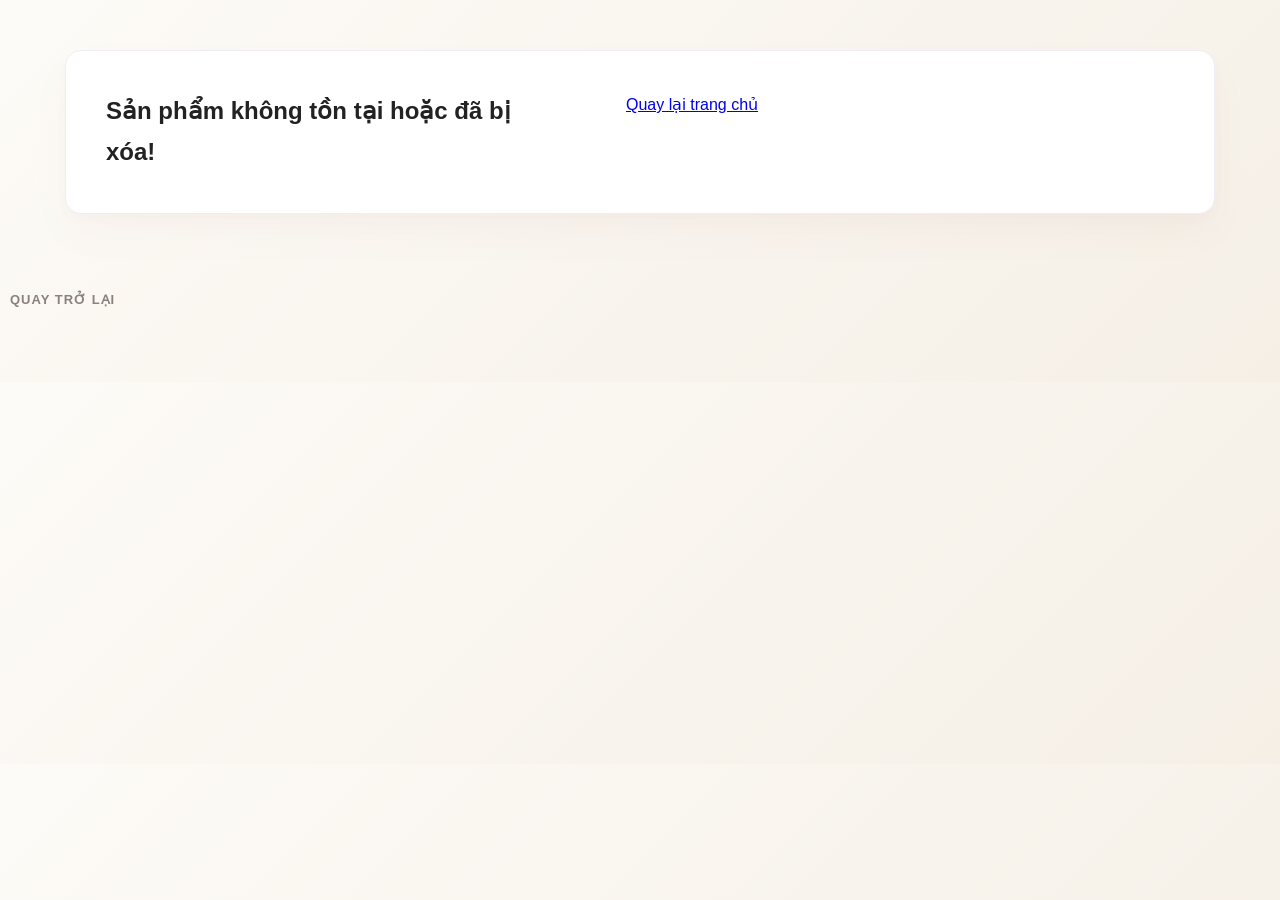
<file: html/chi-tiet.html>
<!DOCTYPE html>
<html lang="vi">
<head>
    <title>trang chi tiết</title>
    <meta charset="utf-8">
    <link rel="stylesheet" href="../css/style8.css">
</head>
<body>

    <div class="container" id="container">
        <img src="" alt="" id="image">
        <p id="name"></p>
        <p id="price"></p>
        <p id="description"></p>
    </div>
     <a href="page8.html">quay trở lại</a>
     <script src="../js/lib.js"></script>

        <script>
        // 1. Lấy ID từ URL
        const urlParams = new URLSearchParams(window.location.search);
        const productId = urlParams.get('id');

        // 2. Tìm sản phẩm trong mảng (Dùng dấu == để chấp nhận cả chuỗi chữ hoặc số thô, tránh lỗi so sánh)
        const foundProduct = products.find(obj => obj.id == productId);
                
        // 3. Hiển thị dữ liệu ra giao diện
        if (foundProduct) {
            document.getElementById('name').innerText = foundProduct.name;
            document.getElementById('price').innerText = foundProduct.price + "/túi";
            document.getElementById('description').innerText = foundProduct.description;
            
            // Tự động tương thích linh hoạt nếu file data đặt tên thuộc tính là image hoặc img
            document.getElementById('image').src = foundProduct.image || foundProduct.img;
            document.getElementById('image').alt = foundProduct.name;

            // >>> ĐÃ SỬA LỖI 1: BỔ SUNG LẠI SỰ KIỆN CLICK CHUYỂN TRANG SANG GIỎ HÀNG <<<
            document.querySelector('#description').addEventListener('click', function() {
                window.location.href = `gio-hang.html?id=${foundProduct.id}`;
            });
        } 
        else {
            // Trường hợp URL bậy bạ hoặc không tìm thấy ID phù hợp
            document.getElementById("container").innerHTML = `<h2>Sản phẩm không tồn tại hoặc đã bị xóa!</h2><a href="page8.html">Quay lại trang chủ</a>`;
        }

        // >>> ĐÃ SỬA LỖI 2: ĐỒNG BỘ SỐ LƯỢNG GIỎ HÀNG TRÊN NAVBAR TỰ ĐỘNG VÀ CHO CHẠY TRỰC TIẾP <<<
        function updateNavbarCartCount() {
            const cartCountElement = document.getElementById("cart-count");
            if (!cartCountElement) return;

            // Đọc giỏ hàng hiện tại đã lưu trữ trong máy tính
            const cart = JSON.parse(localStorage.getItem('shoppingCart')) || [];
            
            // Tính tổng số lượng (cộng dồn thuộc tính quantity của từng món)
            let totalItems = 0;
            cart.forEach(item => {
                totalItems += item.quantity;
            });

            // Ép con số hiển thị trên thanh menu thay đổi lập tức theo thời gian thực
            cartCountElement.innerText = totalItems;
        }

        // Cho hàm chạy trực tiếp ngay lập tức, không dùng lệnh DOMContentLoaded bị đơ nữa
        updateNavbarCartCount();
    </script>
</body>
</html>
</file>
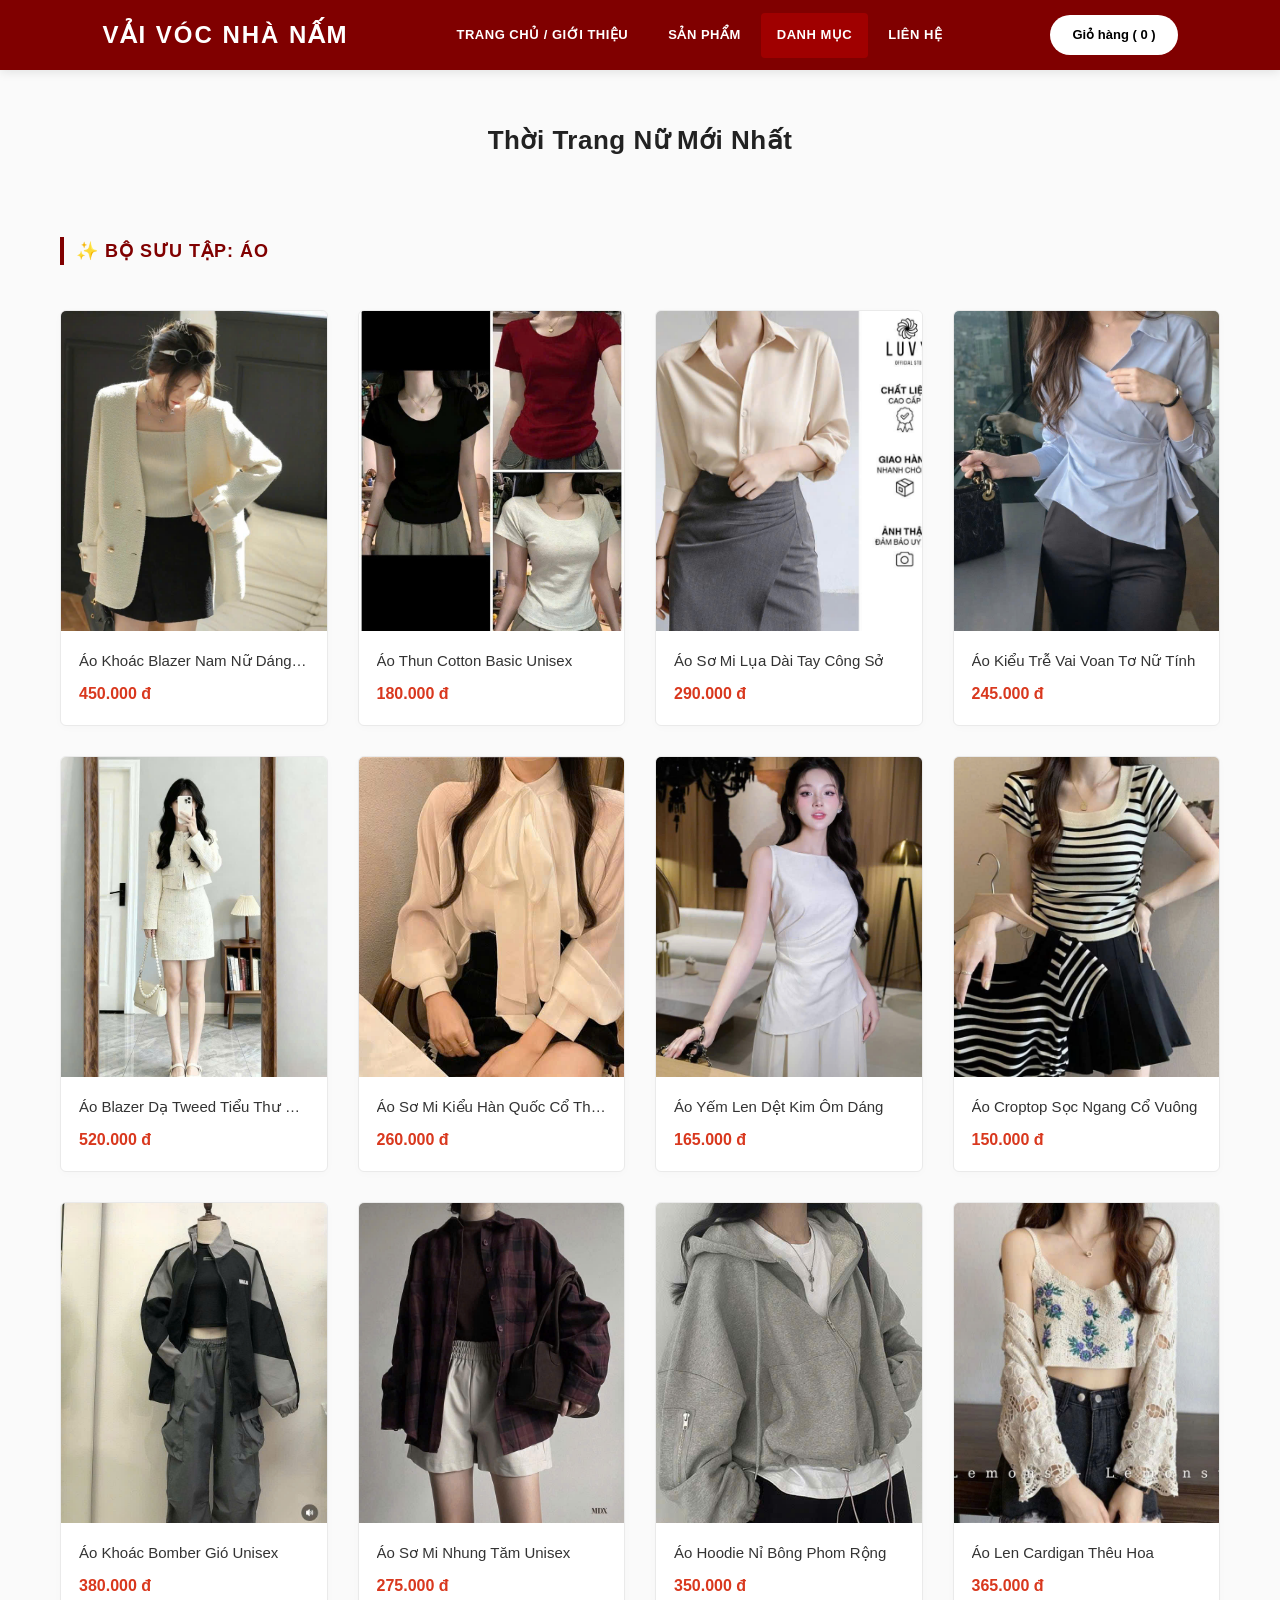
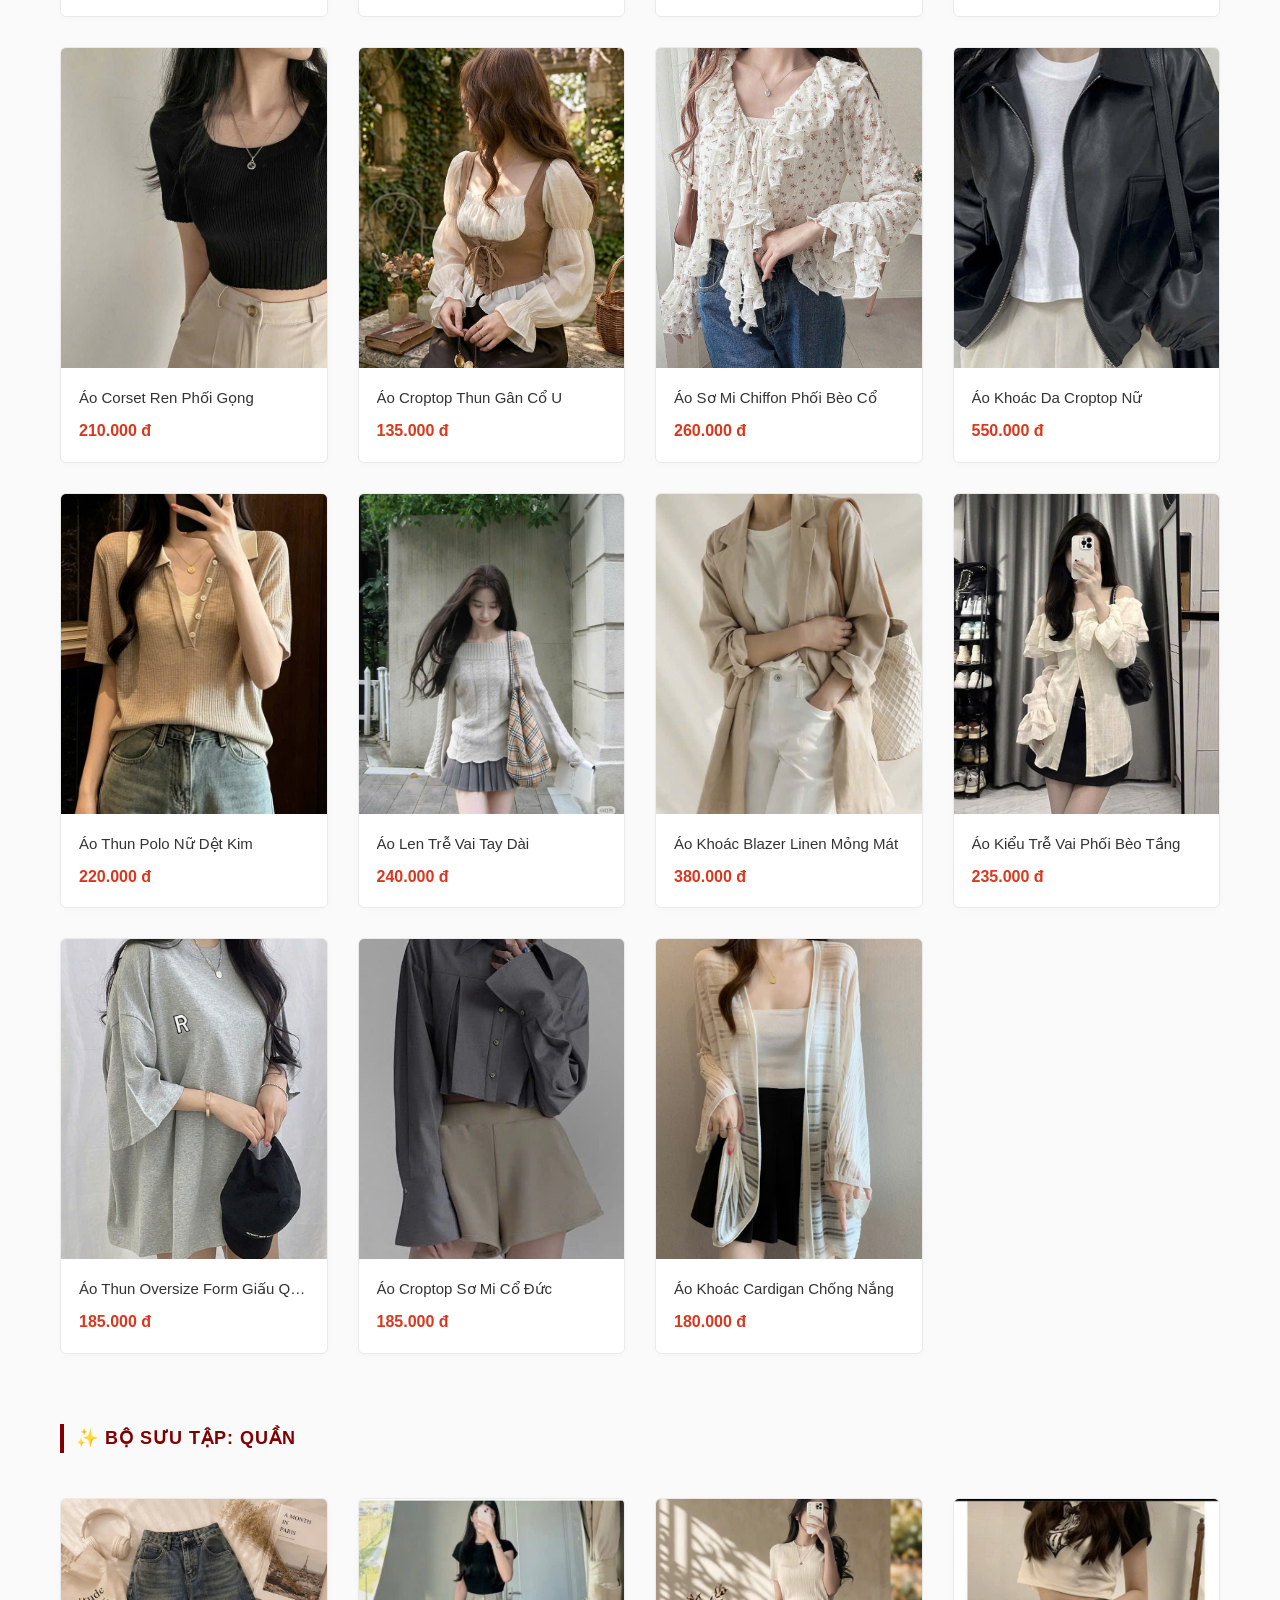
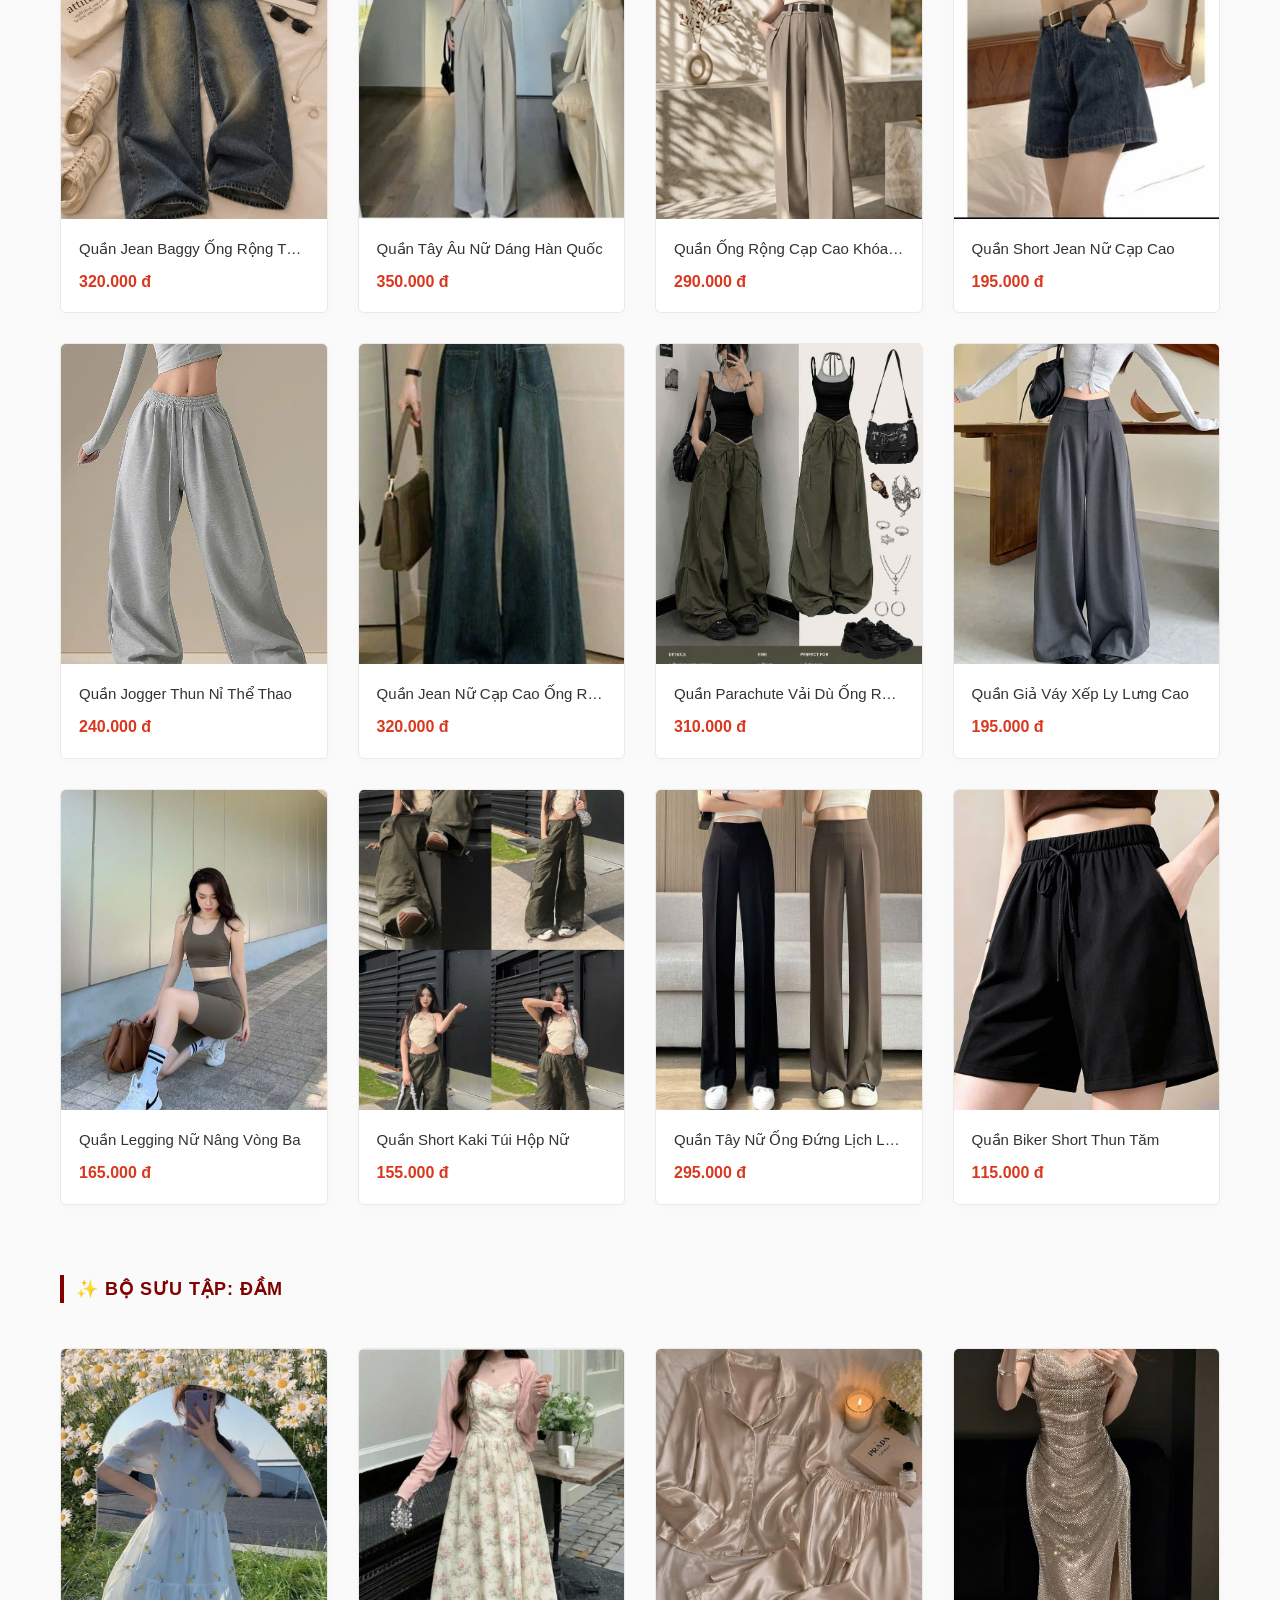
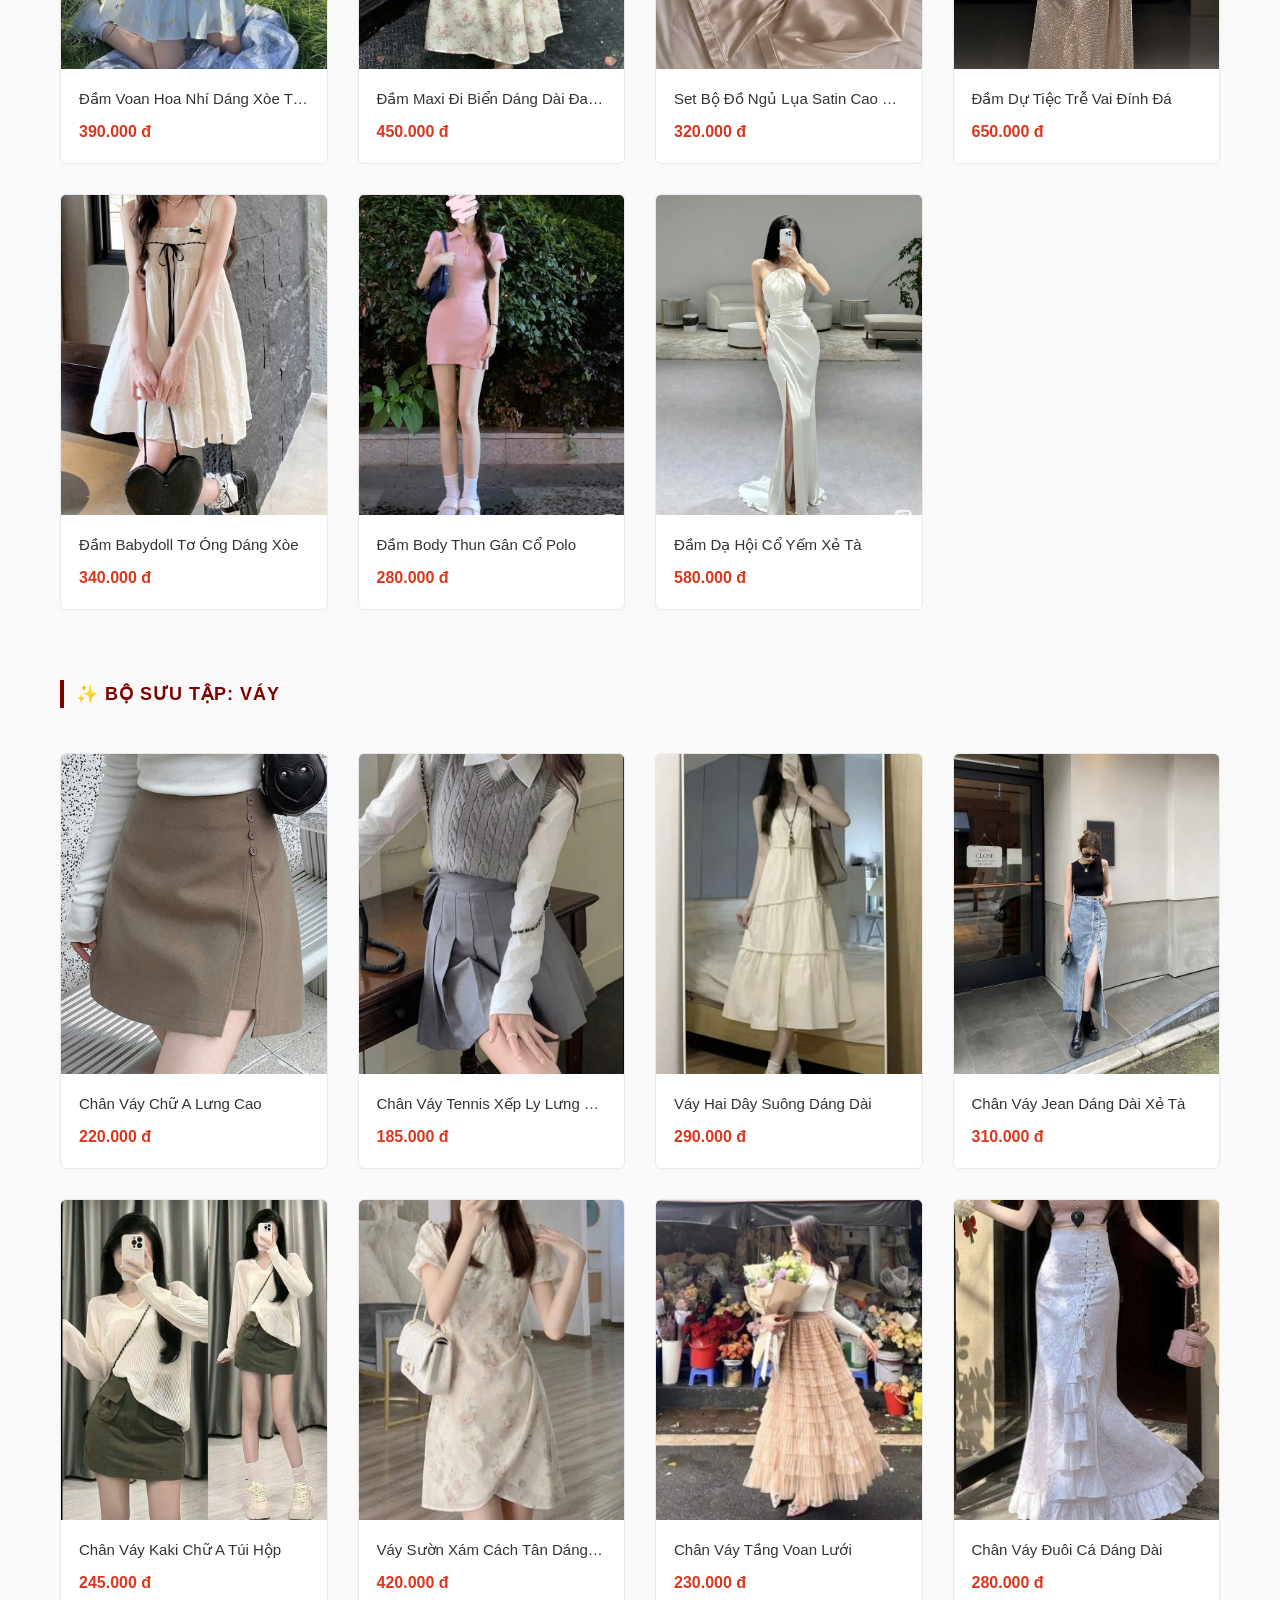
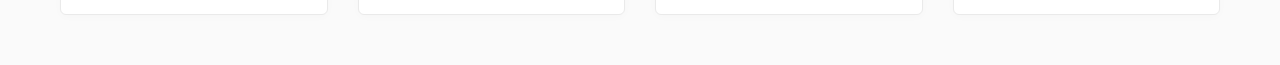
<file: html/danh-muc.html>
<!DOCTYPE html>
<html lang="vi">
<head>
    <meta charset="UTF-8">
    <meta name="viewport" content="width=device-width, initial-scale=1.0">
    <title>DIP STYLE - Danh Mục Thời Trang Nữ</title>
    <!-- Đường dẫn đến file CSS chung của bạn -->
    <link rel="stylesheet" href="../css/style9.css">
</head>
<body>

    <!-- THANH ĐIỀU HƯỚNG (HEADER ĐỎ ĐÔ) -->
    <header class="navbar">
        <div class="logo">Vải Vóc Nhà Nấm</div> 
        <nav class="nav-links">
            <a href="gioi-thieu.html">TRANG CHỦ / GIỚI THIỆU</a>
            <a href="page8.html">SẢN PHẨM</a>
            <a href="danh-muc.html" class="active">DANH MỤC</a>
            <a href="lien-he.html">LIÊN HỆ</a>
        </nav>
        <div class="nav-icons">
            <a href="gio-hang.html" class="icon-cart">Giỏ hàng ( <span id="cart-count">0</span> )</a>
        </div>
    </header>

    <!-- KHU VỰC HIỂN THỊ DANH SÁCH SẢN PHẨM -->
    <main class="shop-container">
        <h2 class="page-title">Thời Trang Nữ Mới Nhất</h2>
        
        <!-- Lưới chứa sản phẩm, JavaScript sẽ tự động đổ dữ liệu vào đây -->
        <div class="product-grid" id="product-list"></div>
    </main>

    <!-- Nhúng file thư viện chứa mảng products của bạn -->
    <script src="../js/lib.js"></script>
    
    <script>
        // Hàm tự động gom nhóm sản phẩm dựa theo trường category bạn vừa thêm
        function renderCategorizedProducts() {
            const productListContainer = document.getElementById('product-list');
            if (!productListContainer) return;

            // 1. Tạo một đối tượng trống để chứa các nhóm sản phẩm
            const categories = {};
            products.forEach(product => {
                // Nếu sản phẩm nào quên chưa điền category, mặc định xếp vào nhóm Khác
                const catName = product.category || "Sản phẩm khác";
                
                if (!categories[catName]) {
                    categories[catName] = [];
                }
                categories[catName].push(product);
            });

            // 2. Duyệt qua từng nhóm đã gom để dựng cấu trúc HTML
            let htmlContent = '';
            
            for (const categoryName in categories) {
                // Tự động sinh thanh tiêu đề phân khu đỏ đô sang trọng
                htmlContent += `
                    <div class="category-section" style="grid-column: 1 / -1; width: 100%; margin-top: 40px; margin-bottom: 15px;">
                        <h3 class="category-subtitle" style="font-size: 18px; font-weight: 700; color: #800000; text-transform: uppercase; border-left: 4px solid #800000; padding-left: 12px; letter-spacing: 1px;">
                            ✨ BỘ SƯU TẬP: ${categoryName}
                        </h3>
                    </div>
                `;

                // Đổ toàn bộ các thẻ card sản phẩm thuộc phân khu đó vào
                categories[categoryName].forEach(product => {
                    // Tự động nhận diện linh hoạt thuộc tính ảnh nếu bạn đặt tên là img hoặc image
                    const productImg = product.image || product.img;
                    
                    htmlContent += `
                        <div class="product-card" onclick="goToDetail('${product.id}')">
                            <div class="product-image">
                                <img src="${productImg}" alt="${product.name}">
                            </div>
                            <div class="product-info">
                                <h3 class="product-name">${product.name}</h3>
                                <p class="product-price">${product.price.toLocaleString('vi-VN')} đ</p>
                            </div>
                        </div>
                    `;
                });
            }

            // 3. Đổ toàn bộ chuỗi HTML hoàn chỉnh vào khối lưới grid ban đầu
            productListContainer.innerHTML = htmlContent;
        }

        // Hàm chuyển hướng sang trang chi tiết kèm theo ID sản phẩm trên URL
        function goToDetail(id) {
            window.location.href = `chi-tiet.html?id=${id}`;
        }

        // Kích hoạt hàm xử lý phân loại tự động ngay khi trang web tải xong
        window.onload = renderCategorizedProducts;
        // ĐOẠN CODE ĐỒNG BỘ SỐ LƯỢNG GIỎ HÀNG TRÊN NAVBAR TỰ ĐỘNG
function updateNavbarCartCount() {
    const cartCountElement = document.getElementById("cart-count");
    if (!cartCountElement) return; // Nếu trang không có nút giỏ hàng thì bỏ qua

    // Đọc giỏ hàng hiện tại đã lưu trữ trong máy tính
    const cart = JSON.parse(localStorage.getItem('shoppingCart')) || [];
    
    // Tính tổng số lượng (cộng dồn thuộc tính quantity của từng món)
    let totalItems = 0;
    cart.forEach(item => {
        totalItems += item.quantity;
    });

    // Ép con số hiển thị trên thanh menu thay đổi lập tức theo thời gian thực
    cartCountElement.innerText = totalItems;
}

// Chạy hàm cập nhật ngay khi trang web vừa tải xong
document.addEventListener("DOMContentLoaded", updateNavbarCartCount);


    </script>
    </body>
</html>
</file>
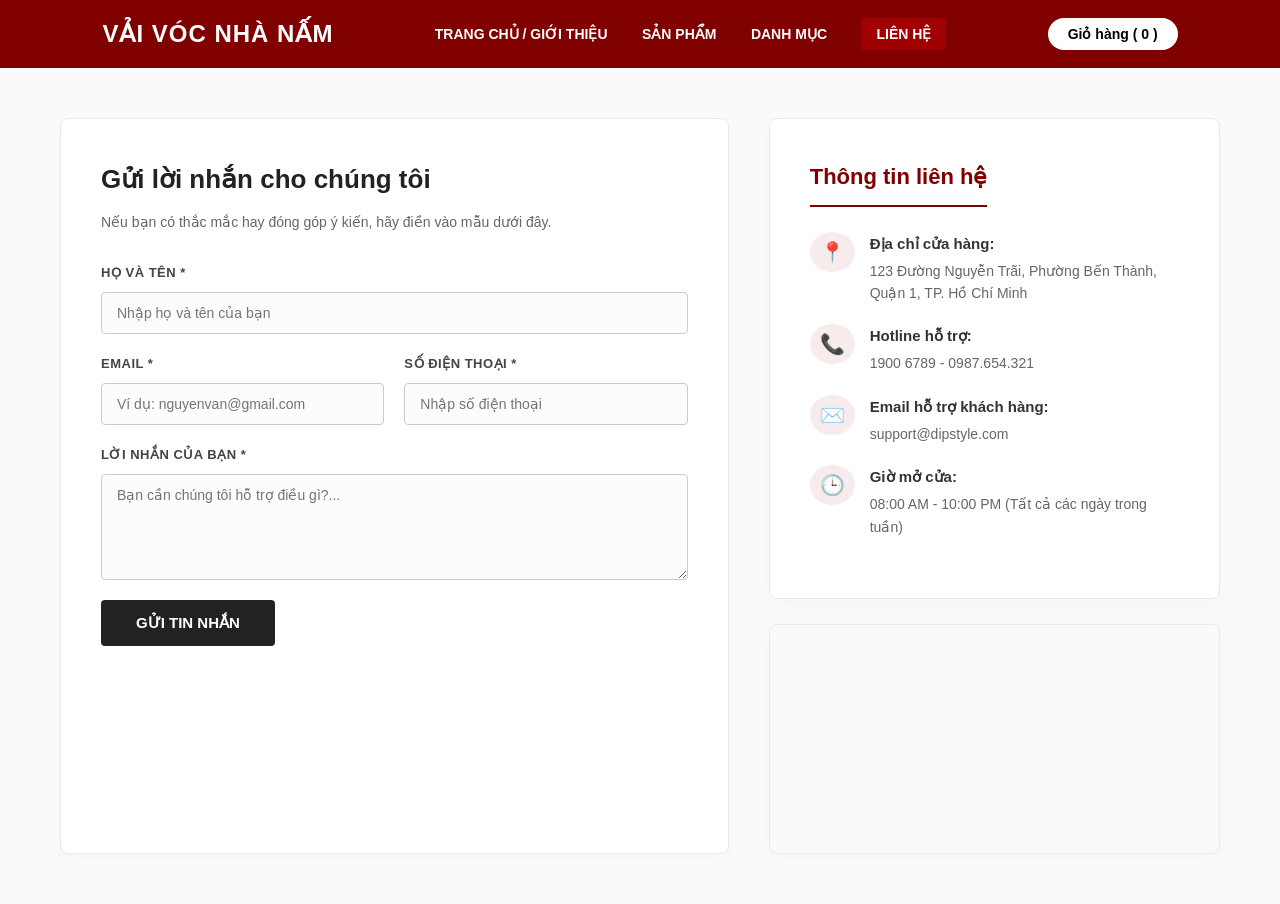
<file: html/lien-he.html>
<!DOCTYPE html>
<html lang="vi">
<head>
    <meta charset="UTF-8">
    <meta name="viewport" content="width=device-width, initial-scale=1.0">
    <title>Vải Vóc Nhà Nấm - Liên Hệ</title>
    <link rel="stylesheet" href="../css/style7.css">
</head>
<body>

    <!-- THANH ĐIỀU HƯỚNG (HEADER ĐỎ ĐÔ ĐỒNG BỘ) -->
    <header class="navbar">
        <div class="logo">Vải Vóc Nhà Nấm</div> 
        <nav class="nav-links">
            <a href="gioi-thieu.html">TRANG CHỦ / GIỚI THIỆU</a>
            <a href="page8.html">SẢN PHẨM</a>
            <a href="danh-muc.html">DANH MỤC</a>
            <a href="lien-he.html" class="active">LIÊN HỆ</a>
        </nav>
        <div class="nav-icons">
            <a href="gio-hang.html" class="icon-cart">Giỏ hàng ( <span id="cart-count">0</span> )</a>
        </div>
    </header>

    <!-- KHU VỰC LIÊN HỆ CHÍNH -->
    <main class="contact-container">
        
        <!-- Cột 1: Form gửi lời nhắn -->
        <div class="contact-form-section">
            <h2>Gửi lời nhắn cho chúng tôi</h2>
            <p class="subtitle">Nếu bạn có thắc mắc hay đóng góp ý kiến, hãy điền vào mẫu dưới đây.</p>
            
            <form action="#" method="POST" onsubmit="alert('Cảm ơn bạn đã liên hệ! Chúng tôi sẽ phản hồi sớm nhất.'); return false;">
                <div class="input-group">
                    <label for="name">Họ và tên *</label>
                    <input type="text" id="contact-name" placeholder="Nhập họ và tên của bạn" required>
                </div>
                
                <div class="input-row">
                    <div class="input-group">
                        <label for="email">Email *</label>
                        <input type="email" id="contact-email" placeholder="Ví dụ: nguyenvan@gmail.com" required>
                    </div>
                    <div class="input-group">
                        <label for="phone">Số điện thoại *</label>
                        <input type="tel" id="contact-phone" placeholder="Nhập số điện thoại" required>
                    </div>
                </div>

                <div class="input-group">
                    <label for="message">Lời nhắn của bạn *</label>
                    <textarea id="contact-message" rows="5" placeholder="Bạn cần chúng tôi hỗ trợ điều gì?..." required></textarea>
                </div>

                <button type="submit" class="btn-send">Gửi tin nhắn</button>
            </form>
        </div>

        <!-- Cột 2: Thông tin địa chỉ & Bản đồ -->
        <div class="contact-info-section">
            <div class="info-block">
                <h2>Thông tin liên hệ</h2>
                
                <div class="info-item">
                    <span class="info-icon">📍</span>
                    <div class="info-text">
                        <h3>Địa chỉ cửa hàng:</h3>
                        <p>123 Đường Nguyễn Trãi, Phường Bến Thành, Quận 1, TP. Hồ Chí Minh</p>
                    </div>
                </div>

                <div class="info-item">
                    <span class="info-icon">📞</span>
                    <div class="info-text">
                        <h3>Hotline hỗ trợ:</h3>
                        <p>1900 6789 - 0987.654.321</p>
                    </div>
                </div>

                <div class="info-item">
                    <span class="info-icon">✉️</span>
                    <div class="info-text">
                        <h3>Email hỗ trợ khách hàng:</h3>
                        <p>support@dipstyle.com</p>
                    </div>
                </div>

                <div class="info-item">
                    <span class="info-icon">🕒</span>
                    <div class="info-text">
                        <h3>Giờ mở cửa:</h3>
                        <p>08:00 AM - 10:00 PM (Tất cả các ngày trong tuần)</p>
                    </div>
                </div>
            </div>

            <!-- Khung bản đồ Google Maps mô phỏng -->
            <div class="map-box">
                <iframe src="https://google.com" width="100%" height="220" style="border:0;" allowfullscreen="" loading="lazy"></iframe>
            </div>
        </div>

    </main>
<script>
        function updateNavbarCartCount() {
            const cartCountElement = document.getElementById("cart-count");
            if (!cartCountElement) return; 

            // Đọc giỏ hàng hiện tại đã tích lũy trong bộ nhớ máy
            const cart = JSON.parse(localStorage.getItem('shoppingCart')) || [];
            
            // Chạy vòng lặp tính tổng số lượng quần áo
            let totalItems = 0;
            cart.forEach(item => {
                totalItems += item.quantity;
            });

            // Ép con số trong dấu ngoặc trên thanh menu đổi màu lập tức
            cartCountElement.innerText = totalItems;
        }

        // KÍCH HOẠT CHẠY TRỰC TIẾP NGAY LẬP TỨC KHI KHÁCH VỪA VÀO TRANG
        updateNavbarCartCount();
    </script>
</body>
</html>
</file>
<file: css/style8.css>
/* ==========================================================================
   CSS LUXURY DYNAMIC - CO GIÃN THÔNG MINH THEO TỪNG SẢN PHẨM - VẢI VÓC NHÀ NẤM
   ========================================================================== */

/* 1. RESET NỀN TẢNG THỜI TRANG CAO CẤP */
* {
    margin: 0;
    padding: 0;
    box-sizing: border-box;
}

body {
    /* Nền màu kem lụa Satin mịn màng, làm nổi bật màu sắc quần áo */
    background: linear-gradient(135deg, #fdfbf7 0%, #f5efe6 100%);
    color: #222222;
    line-height: 1.7;
    font-family: 'Montserrat', Arial, sans-serif;
    -webkit-font-smoothing: antialiased;
    padding-bottom: 70px;
}

/* 2. THANH ĐIỀU HƯỚNG ĐỒNG BỘ SIÊU NHẠY (BẤM PHÁT ĂN NGAY) */
.navbar {
    background: rgba(128, 0, 0, 0.95) !important; /* Đỏ đô mờ thủy tinh tinh tế */
    backdrop-filter: blur(10px) !important; /* Hiệu ứng mờ đục đắt tiền */
    display: flex !important;
    justify-content: space-between !important;
    align-items: center !important;
    padding: 0 8% !important;
    position: sticky !important;
    top: 0 !important;
    z-index: 99999 !important;
    box-shadow: 0 4px 20px rgba(0,0,0,0.06) !important;
    height: 70px !important;
    border-bottom: 1px solid rgba(255,255,255,0.1) !important;
}

.logo {
    color: #ffffff !important;
    font-size: 24px !important;
    font-weight: bold !important;
    text-transform: uppercase !important;
    letter-spacing: 2px !important;
}

.nav-links {
    display: flex !important;
    align-items: center !important;
    height: 100% !important;
}

.nav-links a {
    color: rgba(255, 255, 255, 0.85) !important;
    text-decoration: none !important;
    font-weight: 600 !important;
    font-size: 13px !important;
    letter-spacing: 0.5px !important;
    white-space: nowrap !important;
    display: flex !important;
    align-items: center !important;
    height: 70px !important; 
    padding: 0 20px !important; 
    cursor: pointer !important;
    transition: all 0.25s ease !important;
}

.nav-links a:hover {
    color: #ffffff !important;
    background-color: rgba(255, 255, 255, 0.05) !important;
}

.icon-cart {
    background-color: #ffffff !important;
    color: #800000 !important;
    padding: 10px 24px !important;
    border-radius: 30px !important;
    text-decoration: none !important;
    font-weight: bold !important;
    font-size: 13px !important;
}

/* 3. BỐ CỤC CHÍNH ĐỘNG - KHÓA TRỤC DỌC HOÀN HẢO CHO MỌI SẢN PHẨM */
.container {
    max-width: 1150px;
    margin: 50px auto;
    padding: 40px !important;
    background-color: #ffffff;
    border-radius: 16px; /* Bo góc khối lớn mượt mà phong cách Boutique */
    border: 1px solid #f0edf6 !important;
    
    /* Đổ bóng mịn đa tầng nhấc bổng khối lên sang trọng */
    box-shadow: 0 20px 45px rgba(128, 12, 12, 0.03), 0 5px 15px rgba(0, 0, 0, 0.015);

    /* Sử dụng cơ chế Grid động: Giữ chặt cột ảnh bên trái, nới lỏng chiều cao cột chữ bên phải */
    display: grid !important;
    grid-template-columns: minmax(380px, 460px) 1fr !important;
    align-items: start !important;
    gap: 0 60px !important;
}

/* KHUNG ẢNH MẪU SẢN PHẨM (CỘT 1 BÊN TRÁI) */
#image {
    grid-column: 1 !important;
    grid-row: 1 / span 4 !important; /* Ghim cứng ảnh dọc chạy dài hết mép trái */
    width: 100% !important;
    height: auto !important;
    max-height: 580px !important;
    object-fit: cover !important; /* Tuyệt đối chống méo hình dù ảnh ngang hay dọc từ mảng JS */
    border-radius: 10px !important;
    border: 1px solid #f3eff9;
    transition: transform 0.5s ease !important;
}

#image:hover {
    transform: scale(1.015);
}

/* ÉP KHỐI CHỮ TỰ ĐỘNG XẾP HÀNG DỌC NGĂN NẮP (CỘT 2 BÊN PHẢI) */

/* Tên mặt hàng lấy từ mảng JS (#name) */
#name {
    grid-column: 2 !important;
    grid-row: 1 !important; /* Dòng số 1 */
    font-size: 28px !important;
    font-weight: 700 !important;
    color: #111111 !important;
    letter-spacing: 0.5px !important;
    line-height: 1.4 !important;
    margin-bottom: 12px !important;
}

/* Giá tiền mặt hàng lấy từ mảng JS (#price) */
#price {
    grid-column: 2 !important;
    grid-row: 2 !important; /* Khóa chặt ở dòng số 2 ngay dưới tên */
    font-size: 24px !important;
    color: #800c0c !important; /* Đỏ mận thời trang quý phái */
    font-weight: 700 !important;
    padding-bottom: 20px !important;
    margin-bottom: 25px !important;
    border-bottom: 1px solid #f5efe6 !important; /* Đường gạch viền mảnh tinh xảo */
}

/* 4. TỰ ĐỘNG DỰNG SẴN CÁC KHỐI CHỌN SIZE/MÀU VÀ NÚT MUA THEO KIỂU WEBSITE LỚN */

/* Tự động chèn bảng chọn thuộc tính thời trang chuyên nghiệp ngay dưới giá tiền */
#price::after {
    display: block !important;
    content: "KÍCH CỠ (SIZE):\a S   •   M   •   L   •   XL (Bản Phom Chuẩn Tôn Dáng)\a\a PHÂN LOẠI HÀNG THỜI TRANG:\a Màu sắc và chất liệu cao cấp tuyển chọn từ Nhà Nấm" !important;
    white-space: pre-wrap !important;
    font-size: 13px !important;
    color: #8a817c !important;
    font-weight: 600 !important;
    letter-spacing: 0.5px !important;
    margin-top: 25px !important;
    line-height: 1.8 !important;
}

/* Đoạn chữ mô tả chi tiết bông sợi lụa lấy sống từ mảng JS (#description) */
#description {
    grid-column: 2 !important;
    grid-row: 3 !important; /* Khóa ở hàng số 3, chữ dài đến đâu tự nở rộng lấp đầy trang đến đó */
    font-size: 14.5px !important;
    line-height: 1.8 !important;
    color: #4a4a4a !important;
    text-align: justify !important;
    white-space: pre-wrap !important;
    padding-top: 5px !important;
    margin-bottom: 40px !important; /* Khoảng trống vàng để đặt cụm nút mua hàng dưới đáy */
}

/* NÚT THÊM VÀO GIỎ HÀNG THỜI THƯỢNG (Nếu trong HTML có sẵn nút bấm) */
.btn-cart {
    grid-column: 2 !important;
    grid-row: 4 !important; /* Khóa ở hàng cuối cùng dưới đáy chữ */
    background-color: #161616 !important; /* Đen carbon nhám thượng lưu */
    color: #ffffff !important;
    border: none !important;
    padding: 16px 35px !important;
    font-size: 13px !important;
    font-weight: 700 !important;
    text-transform: uppercase !important;
    letter-spacing: 2px !important; /* Khoảng cách chữ rộng chuẩn hàng hiệu */
    border-radius: 4px !important;
    cursor: pointer !important;
    width: 100% !important;
    max-width: 280px !important; /* Khống chế phom nút thon gọn tinh tế */
    margin-bottom: 30px !important;
    box-shadow: 0 4px 15px rgba(0, 0, 0, 0.08) !important;
    transition: all 0.3s ease !important;
}

.btn-cart:hover {
    background-color: #800000 !important; /* Đổi sang đỏ đô thương hiệu khi di chuột qua */
    box-shadow: 0 6px 20px rgba(128, 0, 0, 0.25) !important;
    transform: translateY(-2px) !important;
}

/* Tự động kết xuất thêm Khối cam kết dịch vụ uy tín vào cuối trang chi tiết */
#description::after {
    display: block !important;
    content: "🌿 CHÍNH SÁCH BÁN HÀNG CỦA VẢI VÓC NHÀ NẤM:\a • Cam kết chất liệu tuyển chọn tự nhiên, mát mịn an toàn cho da.\a • Đóng gói hộp giấy cao cấp kèm thiệp viết tay xinh xắn.\a • Giao hàng hoả tốc - Hỗ trợ đổi size nhanh chóng trong vòng 7 ngày." !important;
    white-space: pre-wrap !important;
    margin-top: 35px !important;
    padding-top: 20px !important;
    border-top: 1px dashed #e5e0dc !important;
    font-size: 13px !important;
    color: #666666 !important;
    line-height: 1.8 !important;
}

/* 5. ĐƯỜNG DẪN QUAY TRỞ LẠI PHÍA DƯỚI KHUNG TRẮNG */
body > a, .back-link-wrapper a {
    display: inline-flex !important;
    max-width: 1150px !important;
    margin: 25px auto 0 !important;
    padding: 0 10px !important;
    color: #8a817c !important;
    text-decoration: none !important;
    font-size: 13px !important;
    font-weight: 600 !important;
    text-transform: uppercase !important;
    letter-spacing: 1px !important;
}

body > a:hover, .back-link-wrapper a:hover {
    color: #800000 !important;
    text-decoration: underline !important;
}

/* 6. RESPONSIVE HOÀN HẢO TRÊN MÀN HÌNH ĐIỆN THOẠI DI ĐỘNG */
@media (max-width: 992px) {
    .container {
        grid-template-columns: 1fr !important; /* Chuyển thành 1 cột dọc đứng thẳng tắp trên mobile */
        gap: 25px !important;
        padding: 25px !important;
        margin: 20px 15px !important;
    }
    #image {
        grid-column: 1 !important;
        grid-row: 1 !important; /* Ảnh nhảy lên đầu trang trên mobile */
        max-height: 420px !important;
    }
    #name { grid-column: 1 !important; grid-row: 2 !important; font-size: 24px !important; }
    #price { grid-column: 1 !important; grid-row: 3 !important; }
    #description { grid-column: 1 !important; grid-row: 4 !important; }
    .btn-cart { grid-column: 1 !important; grid-row: 5 !important; max-width: 100% !important; }
}

@media (max-width: 768px) {
    .navbar { 
        padding: 15px 4% !important; 
        height: auto !important; 
        flex-wrap: wrap !important; 
    }
    .nav-links { 
        width: 100% !important; 
        justify-content: center !important; 
    }
    .nav-links a { 
        margin: 0 6px !important; 
        font-size: 11px !important; 
        height: auto !important; 
        padding: 10px 5px !important; 
    }
}
/* TỰ ĐỘNG CHÈN NÚT THÊM VÀO GIỎ HÀNG THỰC THỰ BẰNG CSS */
#description::after {
    display: block !important;
    content: "THÊM VÀO GIỎ HÀNG" !important;
    font-size: 13px !important;
    font-weight: 700 !important;
    color: #ffffff !important;
    background-color: #161616 !important; /* Màu đen nhám thời thượng */
    letter-spacing: 2px !important;
    text-transform: uppercase !important;
    text-align: center !important;
    padding: 15px 30px !important;
    margin-top: 30px !important;
    max-width: 250px !important;
    border-radius: 4px !important;
    cursor: pointer !important;
    box-shadow: 0 4px 15px rgba(0,0,0,0.08) !important;
    transition: all 0.2s ease !important;
}

#description::after:hover {
    background-color: #800000 !important; /* Đổi sang đỏ đô khi di chuột */
}
</file>
<file: css/style9.css>
/* ==========================================================================
   CSS HOÀN CHỈNH CHO TRANG DANH MỤC SẢN PHẨM - VẢI VÓC NHÀ NẤM
   ========================================================================== */

/* 1. THIẾT LẬP CƠ BẢN */
* {
    margin: 0;
    padding: 0;
    box-sizing: border-box;
}

body {
    background-color: #fafafa;
    color: #333333;
    line-height: 1.6;
    font-family: 'Montserrat', Arial, sans-serif;
}

/* 2. THANH ĐIỀU HƯỚNG ĐỒNG BỘ VÀ SIÊU NHẠY (BẤM PHÁT ĂN NGAY) */
.navbar {
    background-color: #800000 !important; /* Đỏ đô chuẩn thương hiệu */
    display: flex !important;
    justify-content: space-between !important;
    align-items: center !important;
    padding: 0 8% !important; /* Bỏ padding dọc để căn theo height */
    position: sticky !important;
    top: 0 !important;
    z-index: 99999 !important; /* Nổi lên trên cùng để không bị liệt link */
    box-shadow: 0 2px 10px rgba(0,0,0,0.1) !important;
    height: 70px !important; /* Chiều cao cố định bằng trang chủ */
}

.logo {
    color: #ffffff !important;
    font-size: 24px !important;
    font-weight: bold !important;
    text-transform: uppercase !important;
    letter-spacing: 2px !important;
}

.nav-links {
    display: flex !important;
    align-items: center !important;
    height: 100% !important;
}

.nav-links a {
    color: #ffffff !important;
    text-decoration: none !important;
    font-weight: 600 !important;
    font-size: 13px !important;
    letter-spacing: 0.5px !important;
    white-space: nowrap !important;
    
    /* MỞ RỘNG VÙNG BẤM (HITBOX): Click khoảng trống quanh chữ vẫn ăn link */
    display: flex !important;
    align-items: center !important;
    height: 70px !important; 
    padding: 0 20px !important; 
    
    cursor: pointer !important;
    transition: all 0.2s ease !important;
}

/* Ô màu đỏ tươi làm nổi bật trang DANH MỤC / SẢN PHẨM đang xem */
.nav-links a.active {
    background-color: #a00000 !important; 
    height: 45px !important; /* Gom gọn ô màu lại cho cân đối dọc */
    padding: 0 16px !important;
    border-radius: 4px !important;
    align-self: center !important;
}

.nav-links a:hover:not(.active) {
    color: #ffcccc !important;
    background-color: rgba(255, 255, 255, 0.08) !important;
}

/* Nút giỏ hàng viên thuốc màu trắng */
.icon-cart {
    background-color: #ffffff !important;
    color: #000000 !important;
    padding: 10px 22px !important;
    border-radius: 20px !important;
    text-decoration: none !important;
    font-weight: bold !important;
    font-size: 13px !important;
    white-space: nowrap !important;
    display: inline-block !important;
    cursor: pointer !important;
    transition: all 0.2s ease !important;
}

.icon-cart:hover {
    background-color: #f0f0f0 !important;
    transform: scale(1.05) !important;
}

/* 3. KHỐI TRƯNG BÀY SẢN PHẨM (PRODUCT GRID) */
.shop-container {
    max-width: 1200px;
    margin: 50px auto;
    padding: 0 20px;
}

.page-title {
    font-size: 26px;
    font-weight: 700;
    margin-bottom: 35px;
    text-align: center;
    color: #222222;
    letter-spacing: 0.5px;
}

/* Lưới tự động chia 4 cột trên máy tính, thẳng hàng tăm tắp */
.product-grid {
    display: grid;
    grid-template-columns: repeat(auto-fill, minmax(250px, 1fr));
    gap: 30px;
}

/* THẺ SẢN PHẨM (CARD) */
.product-card {
    background-color: #ffffff;
    border: 1px solid #eaeaea;
    border-radius: 6px;
    overflow: hidden;
    cursor: pointer;
    box-shadow: 0 2px 8px rgba(0,0,0,0.02);
    transition: transform 0.2s ease, box-shadow 0.2s ease;
}

/* Hiệu ứng nổi nhẹ lên khi di chuột vào sản phẩm */
.product-card:hover {
    transform: translateY(-5px);
    box-shadow: 0 8px 20px rgba(0,0,0,0.06);
}

/* Khung ảnh chữ nhật đứng tỉ lệ chuẩn thời trang */
.product-image {
    width: 100%;
    height: 320px;
    background-color: #fcfcfc;
}

.product-image img {
    width: 100%;
    height: 100%;
    object-fit: cover; /* Ảnh tự ôm khít khung, không lo vỡ hay méo hình */
}

/* Khối thông tin tên và giá tiền */
.product-info {
    padding: 18px;
    text-align: left;
}

.product-name {
    font-size: 15px;
    font-weight: 500;
    color: #333333;
    margin-bottom: 8px;
    /* Ép tên quá dài tự thu gọn thành dấu "..." để các hàng luôn thẳng đều */
    white-space: nowrap;
    overflow: hidden;
    text-overflow: ellipsis;
}

/* Giá tiền đỏ tươi nổi bật tôn dáng web thiết kế */
.product-price {
    font-size: 16px;
    color: #d9381e;
    font-weight: 700;
}

/* 4. ĐÁP ỨNG GIAO DIỆN TRÊN ĐIỆN THOẠI DI ĐỘNG */
@media (max-width: 768px) {
    .navbar { 
        padding: 15px 4% !important; 
        height: auto !important; 
        flex-wrap: wrap !important; 
    }
    .nav-links { 
        width: 100% !important; 
        justify-content: center !important; 
    }
    .nav-links a { 
        margin: 0 8px !important; 
        font-size: 11px !important; 
        height: auto !important; 
        padding: 10px 5px !important; 
    }
    .product-grid {
        grid-template-columns: repeat(2, 1fr); /* Tự chuyển về 2 cột cân đối trên điện thoại */
        gap: 15px;
    }
    .product-image {
        height: 220px; /* Thu nhỏ ảnh trên mobile cho vừa mắt */
    }
    .product-info {
        padding: 12px;
    }
    .product-name {
        font-size: 14px;
    }
    .product-price {
        font-size: 15px;
    }
}
</file>
<file: css/style7.css>
/* ==========================================================================
   CSS DÀNH RIÊNG CHO TRANG LIÊN HỆ - DIP STYLE
   ========================================================================== */

/* 1. THIẾT LẬP CHUNG CHO TOÀN TRANG (RESET) */
* {
    margin: 0;
    padding: 0;
    box-sizing: border-box;
    font-family: Arial, sans-serif;
}

body {
    background-color: #fafafa;
    color: #333;
    line-height: 1.6;
}

/* 2. THANH ĐIỀU HƯỚNG (HEADER ĐỎ ĐÔ ĐỒNG BỘ) */
.navbar {
    background-color: #800000; /* Màu đỏ đô chuẩn hệ thống DIP STYLE */
    display: flex;
    justify-content: space-between;
    align-items: center;
    padding: 15px 8%;
    position: sticky;
    top: 0;
    z-index: 100;
}

.logo {
    color: #ffffff;
    font-size: 24px;
    font-weight: bold;
    text-transform: uppercase;
    letter-spacing: 1px;
}

.nav-links a {
    color: #ffffff;
    text-decoration: none;
    margin: 0 15px;
    font-weight: bold;
    font-size: 14px;
    transition: background 0.2s;
}

/* Ô làm nổi bật mục LIÊN HỆ đang xem */
.nav-links a.active {
    background-color: #a00000; 
    padding: 8px 15px;
    border-radius: 4px;
}

/* Nút giỏ hàng màu trắng bo tròn viên thuốc */
.icon-cart {
    background-color: #ffffff;
    color: #000000;
    padding: 8px 20px;
    border-radius: 20px;
    text-decoration: none;
    font-weight: bold;
    font-size: 14px;
}

/* 3. BỐ CỤC CHÍNH CHIA 2 CỘT */
.contact-container {
    max-width: 1200px;
    margin: 50px auto;
    padding: 0 20px;
    display: flex;
    gap: 40px;
}

/* 4. CỘT TRÁI - FORM GỬI TIN NHẮN */
.contact-form-section {
    flex: 1.3;
    background-color: #ffffff;
    padding: 40px;
    border: 1px solid #eaeaea;
    border-radius: 8px;
    box-shadow: 0 4px 12px rgba(0,0,0,0.02);
}

.contact-form-section h2 {
    font-size: 26px;
    color: #222;
    margin-bottom: 10px;
    font-weight: bold;
}

.contact-form-section .subtitle {
    font-size: 14px;
    color: #666;
    margin-bottom: 30px;
}

/* Các ô nhập dữ liệu */
.input-group {
    margin-bottom: 20px;
    display: flex;
    flex-direction: column;
}

.input-row {
    display: flex;
    gap: 20px;
}

.input-row .input-group {
    flex: 1;
}

.input-group label {
    font-size: 13px;
    font-weight: bold;
    color: #444;
    margin-bottom: 8px;
    text-transform: uppercase;
    letter-spacing: 0.5px;
}

.input-group input, 
.input-group textarea {
    padding: 12px 15px;
    font-size: 14px;
    border: 1px solid #ccc;
    border-radius: 4px;
    background-color: #fcfcfc;
    transition: all 0.2s ease-in-out;
}

/* Hiệu ứng khi nhấn chuột vào ô nhập dữ liệu */
.input-group input:focus, 
.input-group textarea:focus {
    outline: none;
    border-color: #800000; /* Đổi viền sang đỏ đô */
    background-color: #fff;
    box-shadow: 0 0 5px rgba(128, 0, 0, 0.15);
}

/* Nút gửi tin nhắn */
.btn-send {
    background-color: #222;
    color: #fff;
    border: none;
    padding: 14px 35px;
    font-size: 15px;
    font-weight: bold;
    text-transform: uppercase;
    cursor: pointer;
    border-radius: 4px;
    transition: background 0.2s ease-in-out;
}

.btn-send:hover {
    background-color: #800000; /* Đổi sang đỏ đô khi chỉ chuột vào */
}

/* 5. CỘT PHẢI - THÔNG TIN LIÊN HỆ & BẢN ĐỒ */
.contact-info-section {
    flex: 1;
    display: flex;
    flex-direction: column;
    gap: 25px;
}

.info-block {
    background-color: #ffffff;
    padding: 40px;
    border: 1px solid #eaeaea;
    border-radius: 8px;
    box-shadow: 0 4px 12px rgba(0,0,0,0.02);
}

.info-block h2 {
    font-size: 22px;
    color: #800000;
    margin-bottom: 25px;
    padding-bottom: 10px;
    border-bottom: 2px solid #800000;
    display: inline-block;
}

.info-item {
    display: flex;
    gap: 15px;
    margin-bottom: 20px;
    align-items: flex-start;
}

/* Vòng tròn bọc icon cảm xúc/emoji */
.info-icon {
    font-size: 20px;
    background-color: #f7ebeb;
    padding: 10px;
    border-radius: 50%;
    line-height: 1;
    display: flex;
    justify-content: center;
    align-items: center;
}

.info-text h3 {
    font-size: 15px;
    color: #333;
    margin-bottom: 4px;
    font-weight: bold;
}

.info-text p {
    font-size: 14px;
    color: #666;
}

/* Khung bọc bản đồ Google Maps */
.map-box {
    border: 1px solid #eaeaea;
    border-radius: 8px;
    overflow: hidden;
    box-shadow: 0 4px 12px rgba(0,0,0,0.02);
}

/* 6. RESPONSIVE - TƯƠNG THÍCH ĐIỆN THOẠI VÀ MÁY TÍNH BẢNG */
@media (max-width: 992px) {
    .contact-container {
        flex-direction: column; /* Chuyển thành 1 cột dọc trên màn hình nhỏ */
        padding: 0 15px;
        margin: 30px auto;
    }
    
    .input-row {
        flex-direction: column; /* Ô nhập tên và email xếp chồng lên nhau */
        gap: 0;
    }
    
    .navbar {
        padding: 15px 4%;
    }
}
</file>
